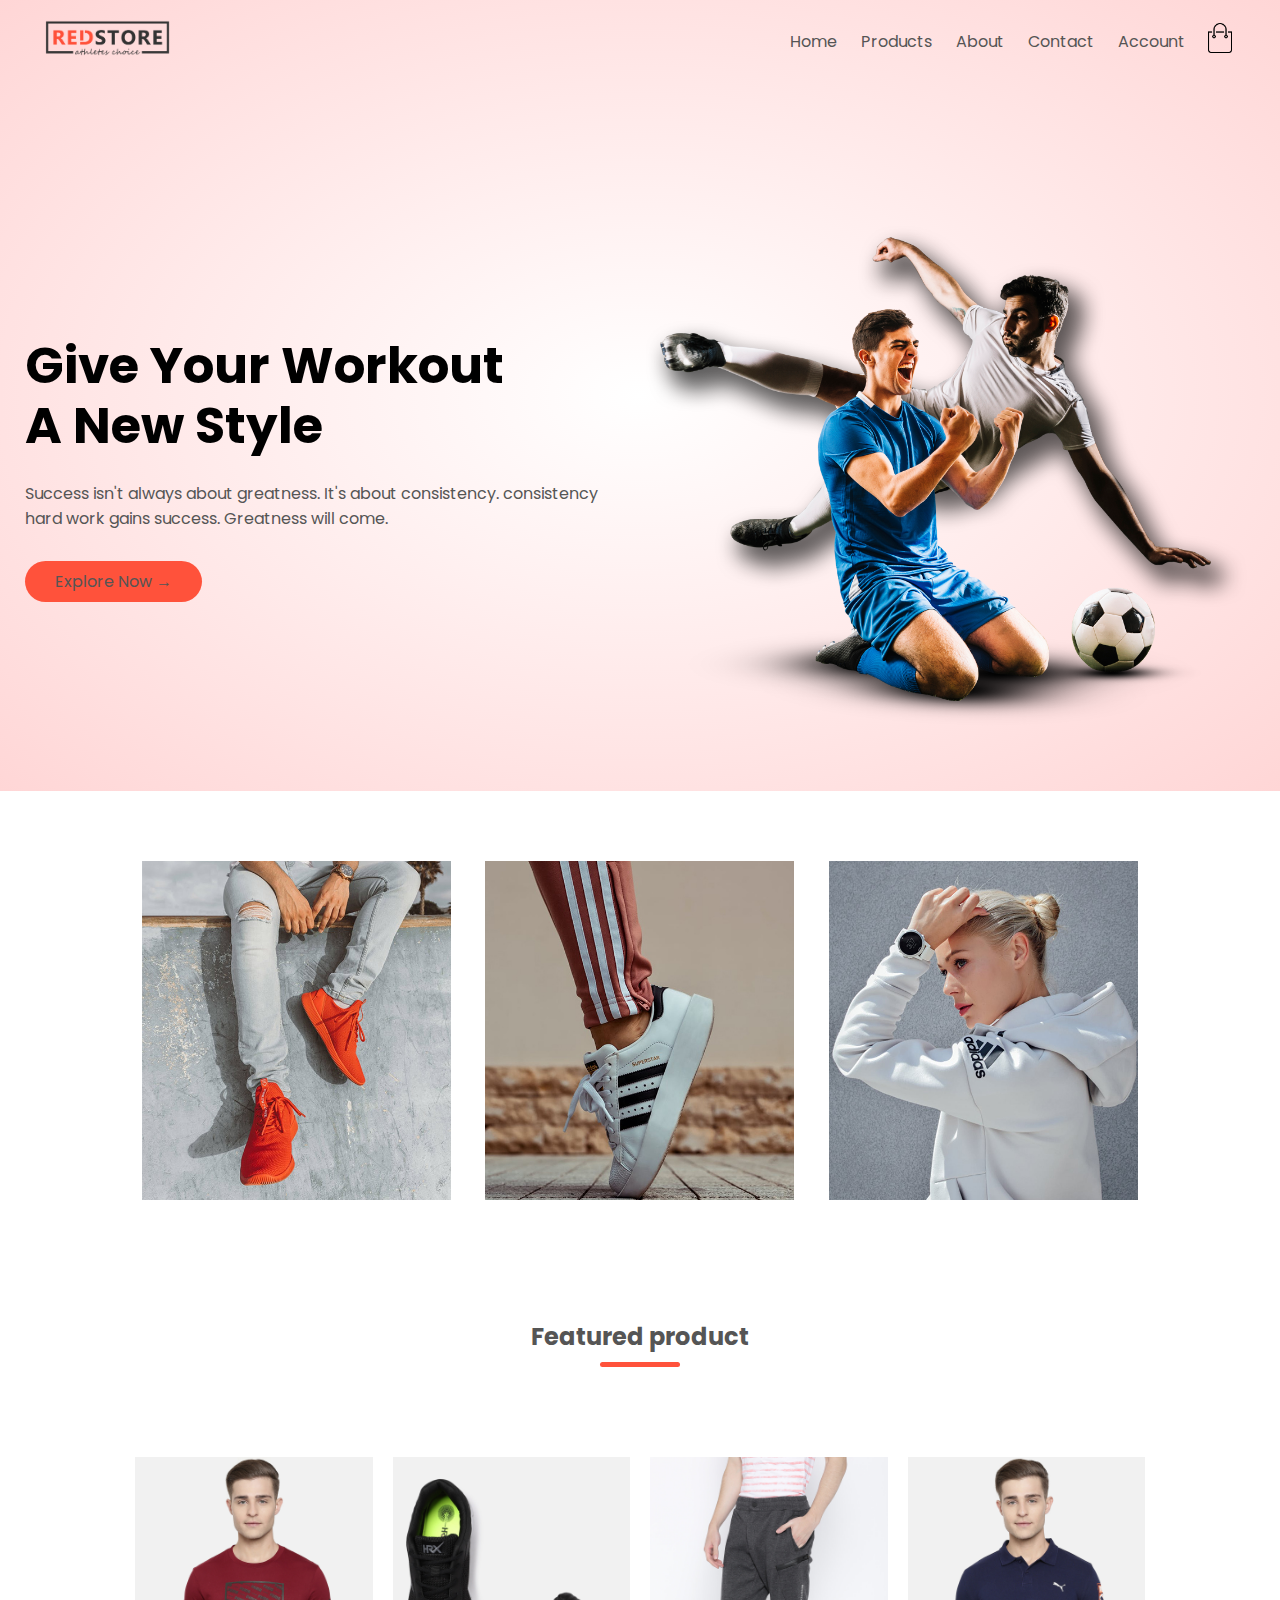
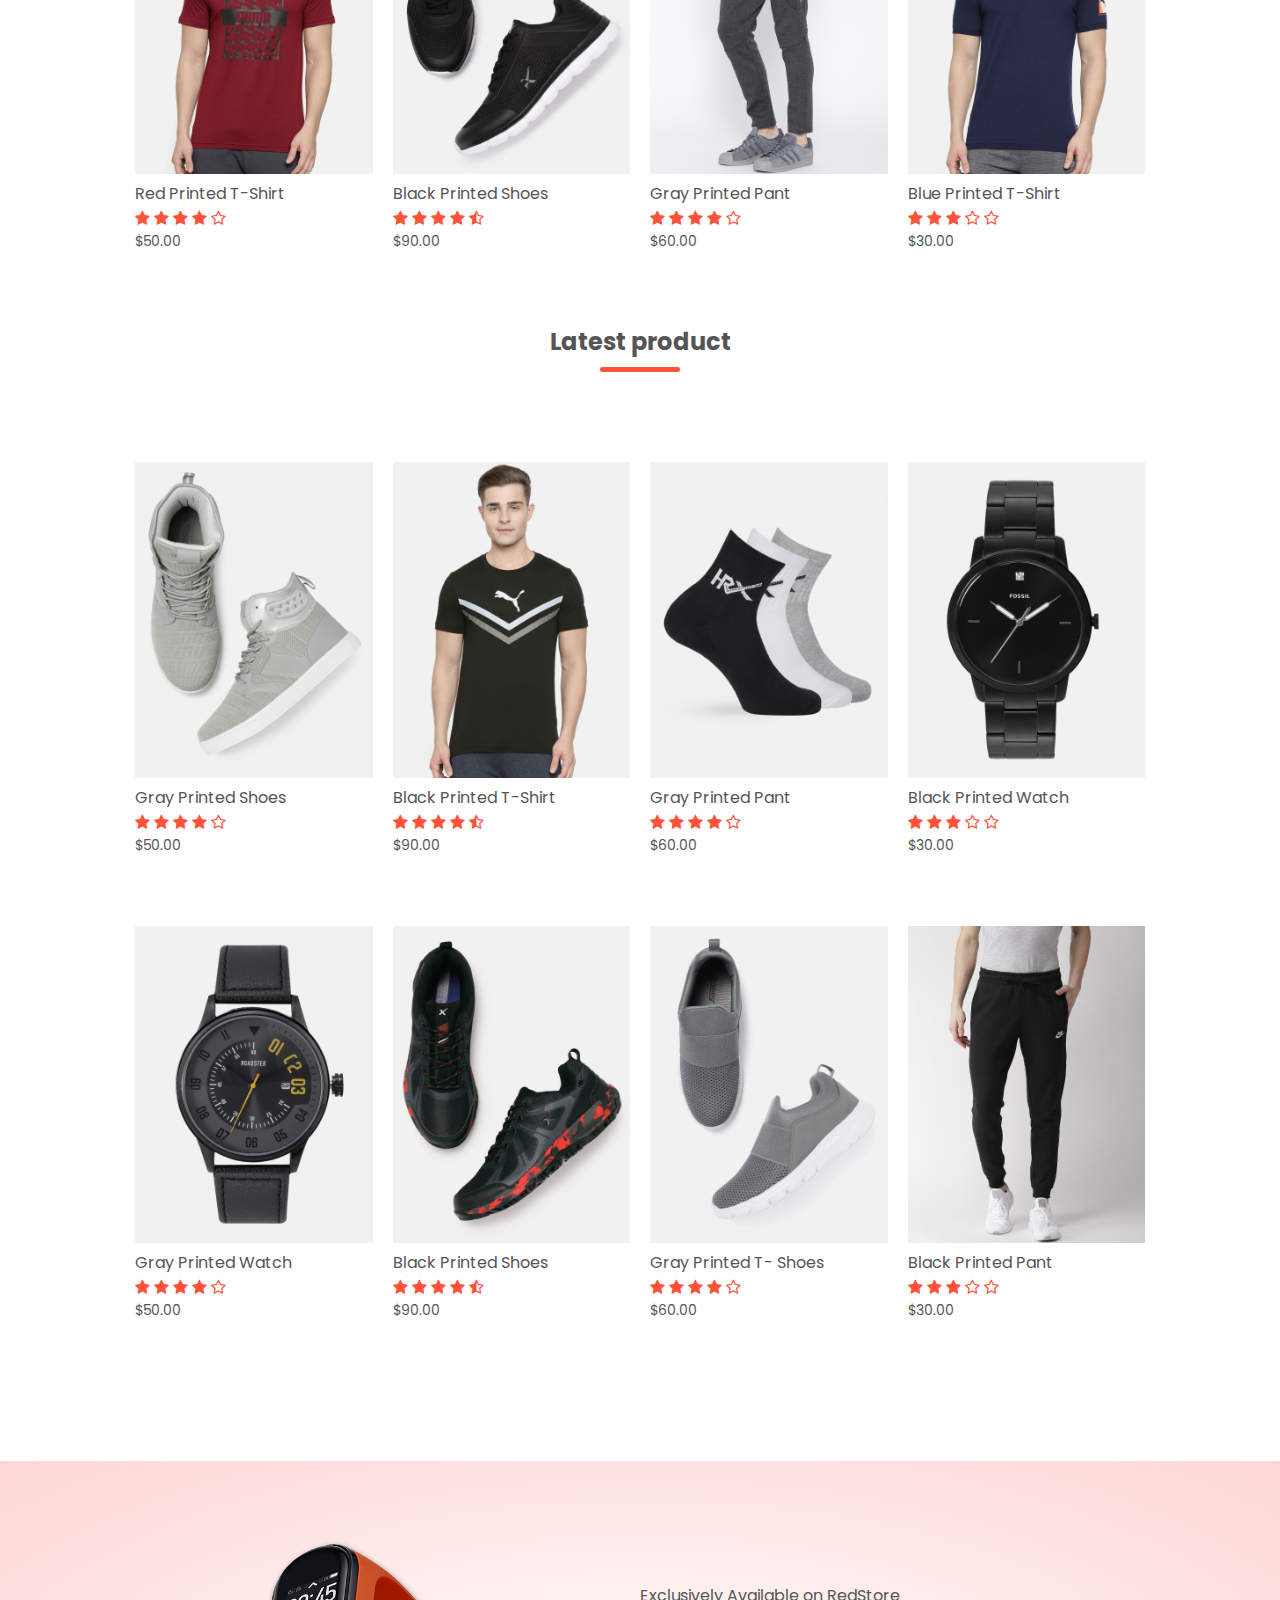
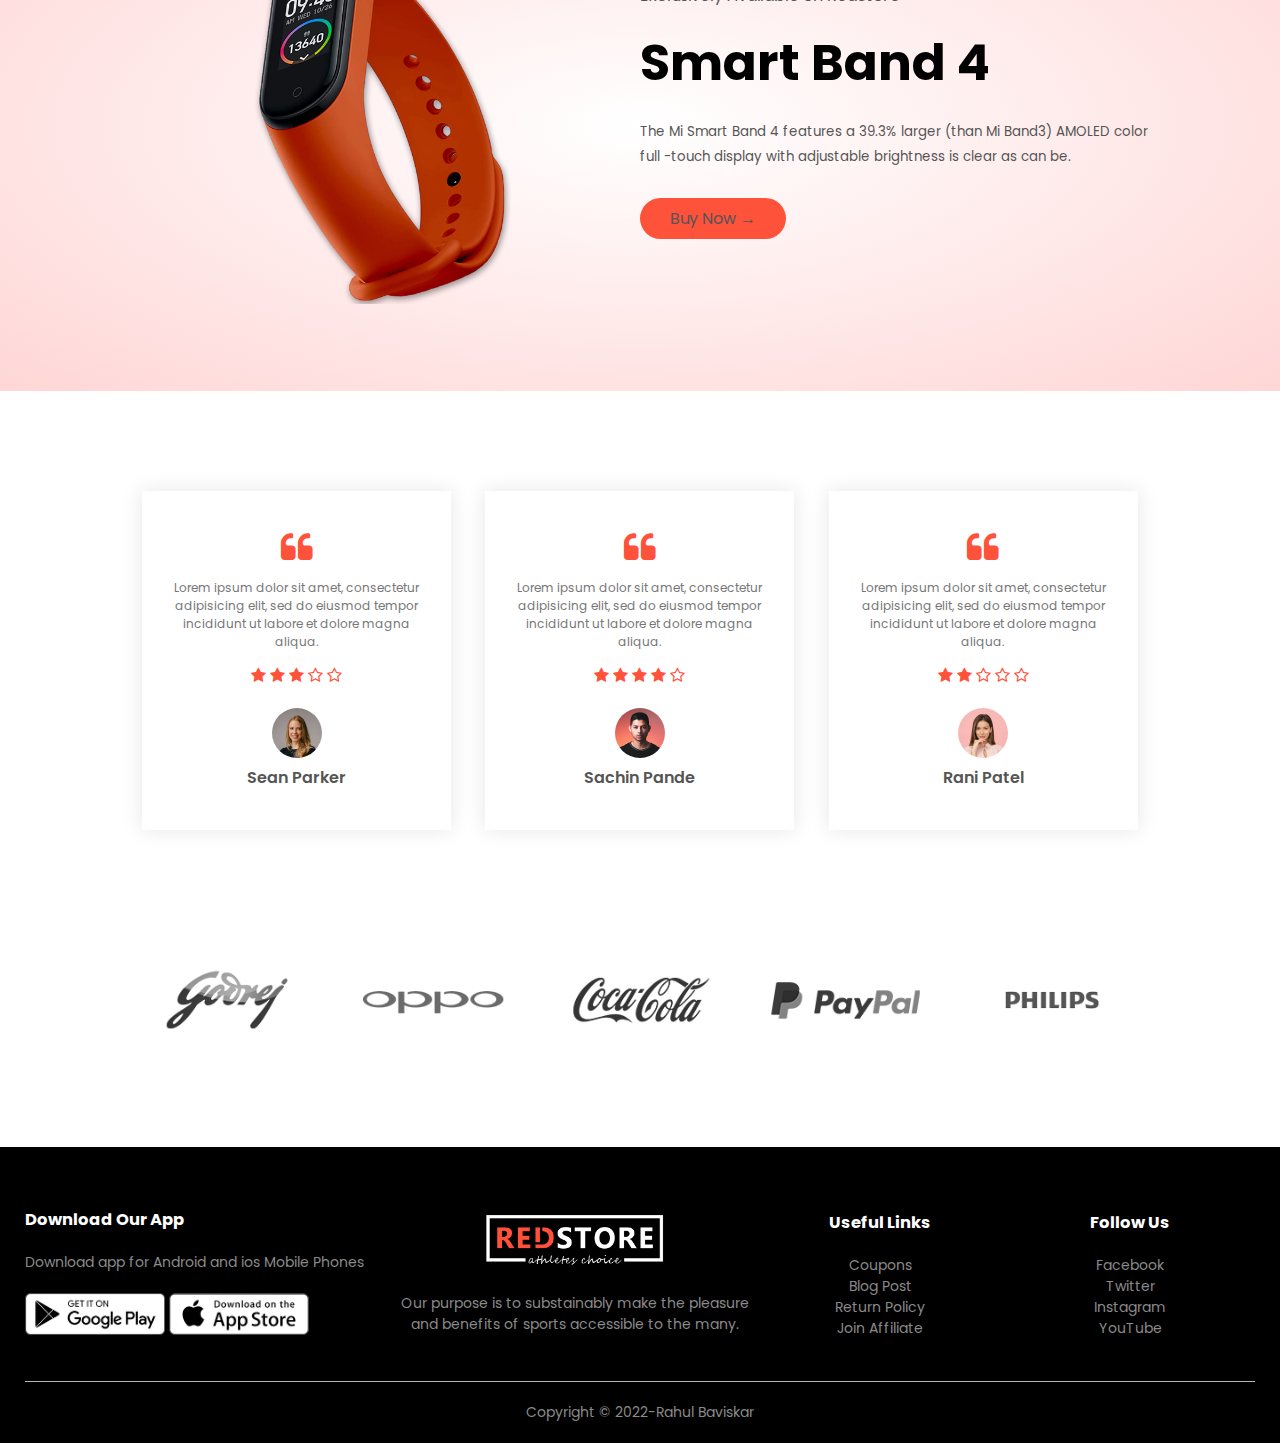
<file: index.html>
<!DOCTYPE html>
<html>
<head>
	<meta charset="utf-8">
	<meta name="viewport" content="width=device-width, initial-scale=1.0">
	<title>E-commerce Shop</title>
	<link rel="stylesheet" type="text/css" href="style.css">
	<link href="https://fonts.googleapis.com/css2?family=Poppins:ital,wght@0,300;0,400;0,500;0,600;1,700&display=swap" rel="stylesheet">
	<link rel="stylesheet" type="text/css" href="https://stackpath.bootstrapcdn.com/font-awesome/4.7.0/css/font-awesome.min.css">
</head>

<body>

<!-----------------------------Header--------------------------->

<div class="header">
	<div class="container">
	    <div class="navbar">
		    <div class="logo">
			   <a href="index.html"><img src="images/logo.png" width="125px"></a>
		    </div>
		  <nav>
			  <ul id="menuitems">
				<li><a href="index.html">Home</a></li>
				<li><a href="product.html">Products</a></li>
				<li><a href="">About</a></li>
				<li><a href="contact.html">Contact</a></li>
				<li><a href="account.html">Account</a></li>
			  </ul>
		  </nav>
		  <a href="cart.html"><img src="images/cart.png" width="30px" height="30px"></a>
		  <img src="images/menu.png" class="menu-icon" onclick="menutoggle()">
	   </div>
	   <div class="row">
	   	    <div class="col-2">
	   	    	<h1>Give Your Workout <br>A New Style</h1>
	   	    	<p> Success isn't always about greatness. It's about 
	   	    		consistency. consistency <br>hard work gains success. Greatness will come.
	   	    	</p>
	   	    	<a href="" class="btn">Explore Now &#8594;</a>
	       	</div>
	   	    <div class="col-2">
	   		<img src="images/image1.png">
	   	    </div>
	   </div>
   </div>
</div>

<!------------------------------featured categories------------------------------>

<div class="categories">
	<div class="small-container">
	     <div class="row">
		      <div class="col-3">
			      <img src="images/category-1.jpg">
		      </div>
		      <div class="col-3">
		          <img src="images/category-2.jpg">
	          </div>
		      <div class="col-3">
		          <img src="images/category-3.jpg">
	     </div>
	</div>
</div>
</div>

<!------------------------------featured Products----------------------------->
<div class="small-container">
   <h2 class="title">Featured product</h2>
       <div class="row">
       	<div class="col-4">
       		<a href="Product Details.html"><img src="images/product-1.jpg"></a>
       		<a href="Product Details.html"><h4>Red Printed T-Shirt</h4></a>
       		<div class="rating">
       		    <i class="fa fa-star"></i>
       		    <i class="fa fa-star"></i>
       		    <i class="fa fa-star"></i>
                <i class="fa fa-star"></i>
                <i class="fa fa-star-o"></i>
       	    </div>
       		<p>$50.00</p>
       	</div>
       	<div class="col-4">
       		<img src="images/product-2.jpg">
       		<h4>Black Printed Shoes</h4>
       		<div class="rating">
       		    <i class="fa fa-star"></i>
       		    <i class="fa fa-star"></i>
       		    <i class="fa fa-star"></i>
                <i class="fa fa-star"></i>
                <i class="fa fa-star-half-o"></i>
       	    </div>
       		<p>$90.00</p>
       	</div>
       	<div class="col-4">
       		<img src="images/product-3.jpg">
       		<h4>Gray Printed Pant</h4>
       		<div class="rating">
       		    <i class="fa fa-star"></i>
       		    <i class="fa fa-star"></i>
       		    <i class="fa fa-star"></i>
                <i class="fa fa-star"></i>
                <i class="fa fa-star-o"></i>
       	    </div>
       		<p>$60.00</p>
       	</div>
       	<div class="col-4">
       		<img src="images/product-4.jpg">
       		<h4>Blue Printed T-Shirt</h4>
       		<div class="rating">
       		    <i class="fa fa-star"></i>
       		    <i class="fa fa-star"></i>
       		    <i class="fa fa-star"></i>
                <i class="fa fa-star-o"></i>
                <i class="fa fa-star-o"></i>
       	    </div>
       		<p>$30.00</p>
       	</div>
       </div>

<!------------------Latest Products---------------------------------------->

       <h2 class="title"> Latest product</h2>
       <div class="row">
       	<div class="col-4">
       		<img src="images/product-5.jpg">
       		<h4>Gray Printed Shoes</h4>
       		<div class="rating">
       		    <i class="fa fa-star"></i>
       		    <i class="fa fa-star"></i>
       		    <i class="fa fa-star"></i>
                <i class="fa fa-star"></i>
                <i class="fa fa-star-o"></i>
       	    </div>
       		<p>$50.00</p>
       	</div>
       	<div class="col-4">
       		<img src="images/product-6.jpg">
       		<h4>Black Printed T-Shirt</h4>
       		<div class="rating">
       		    <i class="fa fa-star"></i>
       		    <i class="fa fa-star"></i>
       		    <i class="fa fa-star"></i>
                <i class="fa fa-star"></i>
                <i class="fa fa-star-half-o"></i>
       	    </div>
       		<p>$90.00</p>
       	</div>
       	<div class="col-4">
       		<img src="images/product-7.jpg">
       		<h4>Gray Printed Pant</h4>
       		<div class="rating">
       		    <i class="fa fa-star"></i>
       		    <i class="fa fa-star"></i>
       		    <i class="fa fa-star"></i>
                <i class="fa fa-star"></i>
                <i class="fa fa-star-o"></i>
       	    </div>
       		<p>$60.00</p>
       	</div>
       	<div class="col-4">
       		<img src="images/product-8.jpg">
       		<h4>Black Printed Watch</h4>
       		<div class="rating">
       		    <i class="fa fa-star"></i>
       		    <i class="fa fa-star"></i>
       		    <i class="fa fa-star"></i>
                <i class="fa fa-star-o"></i>
                <i class="fa fa-star-o"></i>
       	    </div>
       		<p>$30.00</p>
       	</div>
       </div>
       <div class="row">
       	<div class="col-4">
       		<img src="images/product-9.jpg">
       		<h4>Gray Printed Watch</h4>
       		<div class="rating">
       		    <i class="fa fa-star"></i>
       		    <i class="fa fa-star"></i>
       		    <i class="fa fa-star"></i>
                <i class="fa fa-star"></i>
                <i class="fa fa-star-o"></i>
       	    </div>
       		<p>$50.00</p>
       	</div>
       	<div class="col-4">
       		<img src="images/product-10.jpg">
       		<h4>Black Printed Shoes</h4>
       		<div class="rating">
       		    <i class="fa fa-star"></i>
       		    <i class="fa fa-star"></i>
       		    <i class="fa fa-star"></i>
                <i class="fa fa-star"></i>
                <i class="fa fa-star-half-o"></i>
       	    </div>
       		<p>$90.00</p>
       	</div>
       	<div class="col-4">
       		<img src="images/product-11.jpg">
       		<h4>Gray Printed T- Shoes</h4>
       		<div class="rating">
       		    <i class="fa fa-star"></i>
       		    <i class="fa fa-star"></i>
       		    <i class="fa fa-star"></i>
                <i class="fa fa-star"></i>
                <i class="fa fa-star-o"></i>
       	    </div>
       		<p>$60.00</p>
       	</div>
       	<div class="col-4">
       		<img src="images/product-12.jpg">
       		<h4>Black Printed Pant</h4>
       		<div class="rating">
       		    <i class="fa fa-star"></i>
       		    <i class="fa fa-star"></i>
       		    <i class="fa fa-star"></i>
                <i class="fa fa-star-o"></i>
                <i class="fa fa-star-o"></i>
       	    </div>
       		<p>$30.00</p>
       	</div>
       </div>
</div>

<!------------------------------offer----------------------------------->
<div class="offer">
       <div class="small-container">
         	<div class="row">
         		<div class="col-2">
         			<img src="images/exclusive.png" class="offer-img">
         		</div>
         		<div class="col-2">
         			<p>Exclusively Available on RedStore</p>
         			<h1>Smart Band 4</h1>
         			<small>The Mi Smart Band 4 features a 39.3% larger (than Mi Band3) AMOLED color full -touch display with adjustable brightness is clear as can be.</small>
         			<a href="" class="btn">Buy Now &#8594;</a>
         		</div>
         	</div>      
       </div>
</div>

<!---------------------------testimonial----------------------------------->

<div class="testimonial">
       <div class="small-container">
       	     <div class="row">
       	     	<div class="col-3">
       	     		<i class="fa fa-quote-left"></i>
       	     		<p>Lorem ipsum dolor sit amet, consectetur adipisicing elit, sed do eiusmod
       	     		tempor incididunt ut labore et dolore magna aliqua. </p>
       	     		<div class="rating">
       		           <i class="fa fa-star"></i>
       		           <i class="fa fa-star"></i>
       		           <i class="fa fa-star"></i>
                       <i class="fa fa-star-o"></i>
                       <i class="fa fa-star-o"></i>
       	           </div>
       	           <img src="images/user-1.png">
       	           <h3>Sean Parker</h3>
       	     	</div>
       	     	<div class="col-3">
       	     		<i class="fa fa-quote-left"></i>
       	     		<p>Lorem ipsum dolor sit amet, consectetur adipisicing elit, sed do eiusmod
       	     		tempor incididunt ut labore et dolore magna aliqua. </p>
       	     		<div class="rating">
       		           <i class="fa fa-star"></i>
       		           <i class="fa fa-star"></i>
       		           <i class="fa fa-star"></i>
                       <i class="fa fa-star"></i>
                       <i class="fa fa-star-o"></i>
       	           </div>
       	           <img src="images/user-2.png">
       	           <h3>Sachin Pande</h3>
       	     	</div>
       	     	<div class="col-3">
       	     		<i class="fa fa-quote-left"></i>
       	     		<p>Lorem ipsum dolor sit amet, consectetur adipisicing elit, sed do eiusmod
       	     		tempor incididunt ut labore et dolore magna aliqua. </p>
       	     		<div class="rating">
       		           <i class="fa fa-star"></i>
       		           <i class="fa fa-star"></i>
       		           <i class="fa fa-star-o"></i>
                       <i class="fa fa-star-o"></i>
                       <i class="fa fa-star-o"></i>
       	           </div>
       	           <img src="images/user-3.png">
       	           <h3>Rani Patel</h3>
       	     	</div>
       	     </div>

       </div>
</div>

<!------------------------------brands-------------------------->

<div class="brands">
        <div class="small-container">
        	<div class="row">
        		<div class="col-5">
        			<img src="images/logo-godrej.png">
        		</div>
        		<div class="col-5">
        			<img src="images/logo-oppo.png">
        		</div>
        		<div class="col-5">
        			<img src="images/logo-coca-cola.png">
        		</div>
        		<div class="col-5">
        			<img src="images/logo-paypal.png">
        		</div>
        		<div class="col-5">
        			<img src="images/logo-philips.png">
        		</div>
        	</div>
        </div>
</div>

<!-----------------------------footer------------------------------->

<div class="footer">
	<div class="container">
		<div class="row">
			<div class="footer-col-1">
				<h3>Download Our App</h3>
				<p>Download app for Android and ios Mobile Phones</p>
				    <div class="app-logo">
				    	<img src="images/play-store.png">
				    	<img src="images/app-store.png">
				    </div>
			</div>
			<div class="footer-col-2">
				<img src="images/logo-white.png">
				<p>Our purpose is to substainably make the pleasure and benefits of sports accessible to the many.</p>
			</div>
			<div class="footer-col-3">
				<h3>Useful Links</h3>
				<ul>
					<li>Coupons</li>
					<li>Blog Post</li>
					<li>Return Policy</li>
					<li>Join Affiliate</li>
				</ul>
			</div>
			<div class="footer-col-4">
				<h3>Follow Us</h3>
				<ul>
					<li>Facebook</li>
					<li>Twitter</li>
					<li>Instagram</li>
					<li>YouTube</li>
				</ul>
			</div>
		</div>
		<hr>
			<p class="copyright">Copyright &copy; 2022-Rahul Baviskar</p>

	</div>
</div>

<!----------------------js for toggle menu-------------------------------------------------------->
<script >
var menuitems = document.getElementById('menuitems');
menuitems.style.maxHeight = "0px";
function menutoggle() {
   if (menuitems.style.maxHeight == "0px") {
        menuitems.style.maxHeight = "200px"
     }
 else{
        menuitems.style.maxHeight = "0px"
     }
}
</script>
</body>
</html>
</file>
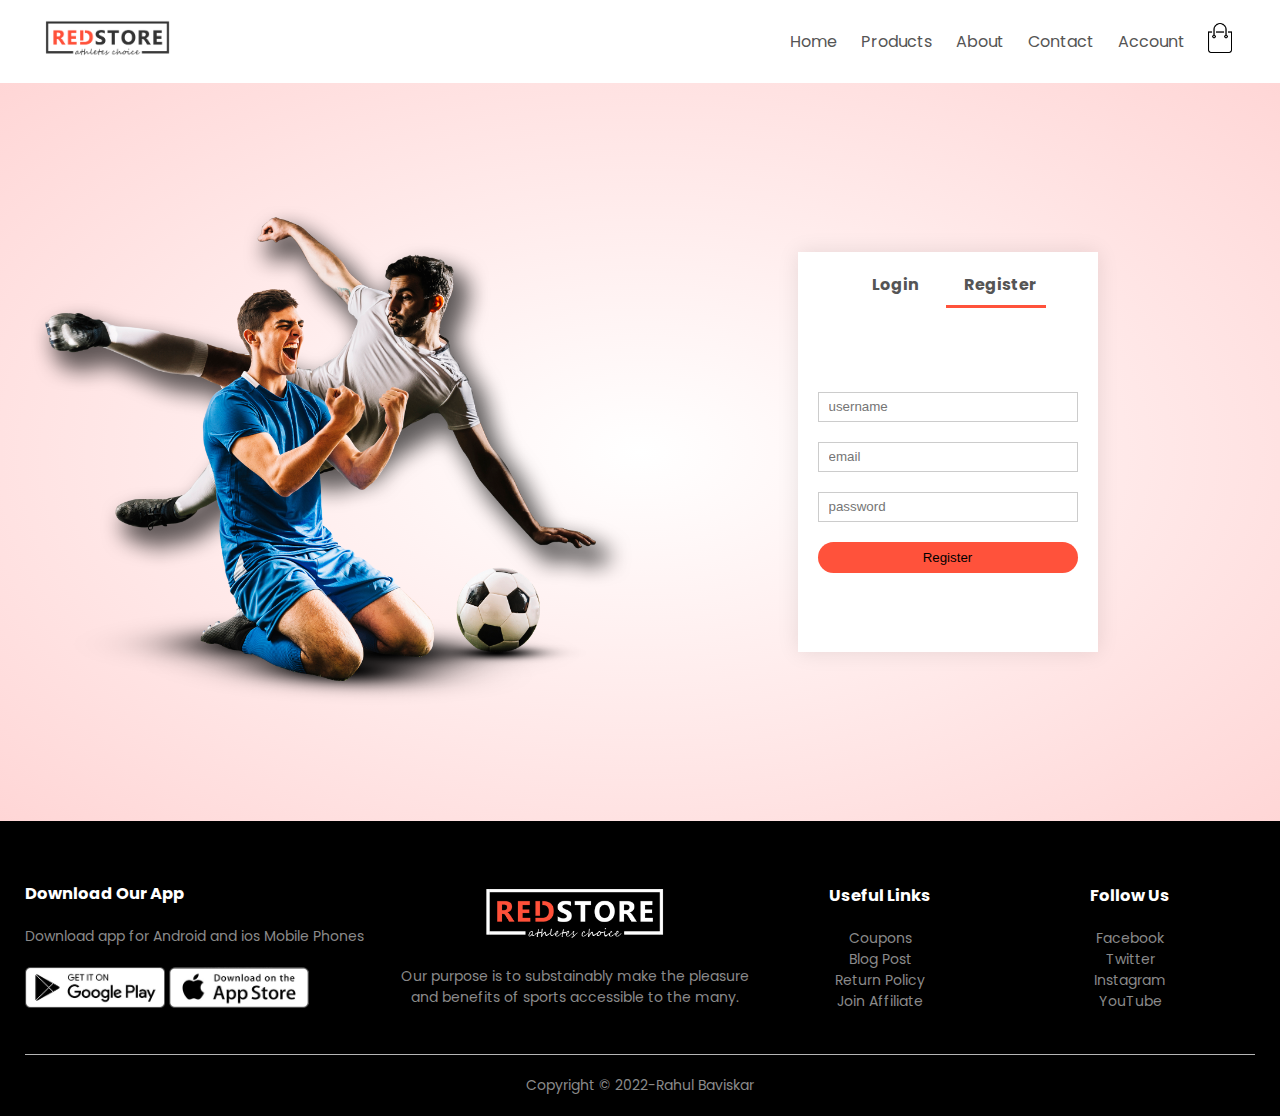
<file: account.html>
<!DOCTYPE html>
<html>
<head>
	<meta charset="utf-8">
	<meta name="viewport" content="width=device-width, initial-scale=1.0">
	<title>Cart items- Redstore </title>
	<link rel="stylesheet" type="text/css" href="style.css">
	<link href="https://fonts.googleapis.com/css2?family=Poppins:ital,wght@0,300;0,400;0,500;0,600;1,700&display=swap" rel="stylesheet">
	<link rel="stylesheet" type="text/css" href="https://stackpath.bootstrapcdn.com/font-awesome/4.7.0/css/font-awesome.min.css">
</head>

<body>

<!-----------------------------Header--------------------------->
<div class="container">
	    <div class="navbar">
		    <div class="logo">
			   <a href="index.html"><img src="images/logo.png" width="125px"></a>
		    </div>
		  <nav>
			  <ul id="menuitems">
				<li><a href="index.html">Home</a></li>
				<li><a href="product.html">Products</a></li>
				<li><a href="">About</a></li>
				<li><a href="contact.html">Contact</a></li>
				<li><a href="account.html">Account</a></li>
			  </ul>
		  </nav>
		  <a href="cart.html"><img src="images/cart.png" width="30px" height="30px"></a>
		  <img src="images/menu.png" class="menu-icon" onclick="menutoggle()">
	   </div>
	   
</div>

<!-----------------------------Account -page----------------------------->

<div class="account-page">
	<div class="container">
		<div class="row">
			<div class="col-2">
				<img src="images/image1.png" width="100%">
			</div>

            <div class="col-2">
				<div class="form-container">
					<div class="form-btn">
						<span onclick="login()">Login</span>
						<span onclick="register()">Register</span>
						<hr id="Indicator">
					</div>

                    <form id="LoginForm">
                    	<input type="text" placeholder="username ">
                    	<input type="password" placeholder="password">
                    	<button type="submit" class="btn">Login</button>
                    	<a href="">Forgot Password</a>
                    </form>

                    <form id="RegForm">
                    	<input type="text" placeholder="username ">
                    	<input type="email" placeholder="email">
                    	<input type="password" placeholder="password">
                    	<button type="submit" class="btn">Register</button>
                    </form>
				</div>
			</div>

		</div>
	</div>

     
</div>



<!-----------------------------footer------------------------------->

<div class="footer">
	<div class="container">
		<div class="row">
			<div class="footer-col-1">
				<h3>Download Our App</h3>
				<p>Download app for Android and ios Mobile Phones</p>
				    <div class="app-logo">
				    	<img src="images/play-store.png">
				    	<img src="images/app-store.png">
				    </div>
			</div>
			<div class="footer-col-2">
				<img src="images/logo-white.png">
				<p>Our purpose is to substainably make the pleasure and benefits of sports accessible to the many.</p>
			</div>
			<div class="footer-col-3">
				<h3>Useful Links</h3>
				<ul>
					<li>Coupons</li>
					<li>Blog Post</li>
					<li>Return Policy</li>
					<li>Join Affiliate</li>
				</ul>
			</div>
			<div class="footer-col-4">
				<h3>Follow Us</h3>
				<ul>
					<li>Facebook</li>
					<li>Twitter</li>
					<li>Instagram</li>
					<li>YouTube</li>
				</ul>
			</div>
		</div>
		<hr>
			<p class="copyright">Copyright &copy; 2022-Rahul Baviskar</p>

	</div>
</div>

<!----------------------js for toggle menu-------------------------------------------------------->
<script >
var menuitems = document.getElementById('menuitems');
menuitems.style.maxHeight = "0px";
function menutoggle() {
   if (menuitems.style.maxHeight == "0px") {
        menuitems.style.maxHeight = "200px"
     }
 else{
        menuitems.style.maxHeight = "0px"
     }
}
</script>

<!------------------js for toggle form--------------------------------------------------------------------->
<script>
var LoginForm = document.getElementById("LoginForm");
var RegForm = document.getElementById("RegForm");
var Indicator =document.getElementById("Indicator");

function register(){
RegForm.style.transform = "translateX(0px)";
LoginForm.style.transform = "translateX(0px)";
Indicator.style.transform = "translateX(100px)";
}

function login(){
RegForm.style.transform = "translateX(300px)";
LoginForm.style.transform = "translateX(300px)";
Indicator.style.transform = "translateX(0px)";
}
</script>
</body>
</html>
</file>
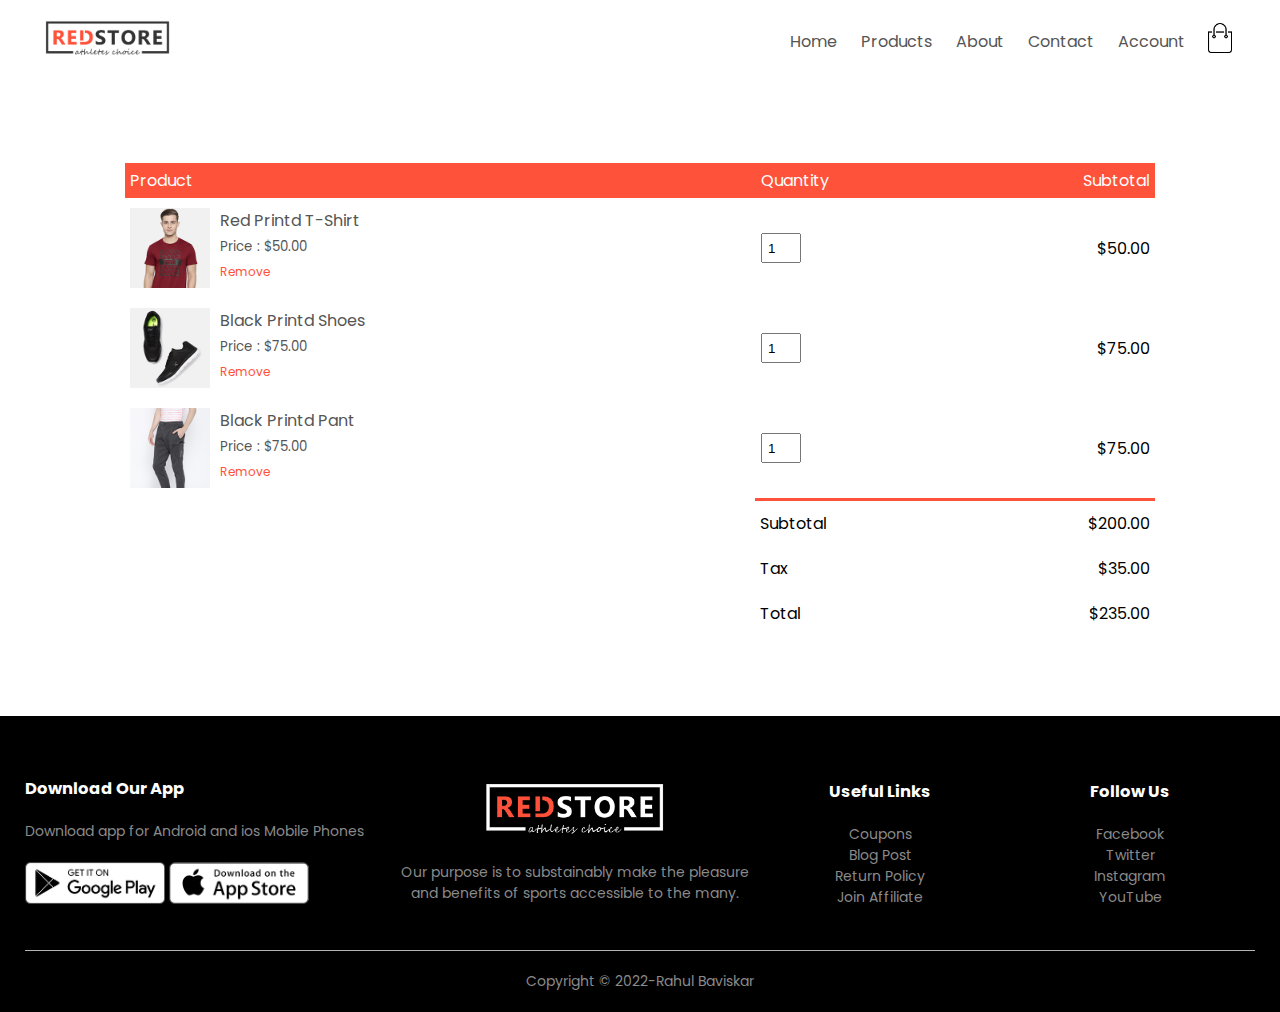
<file: cart.html>
<!DOCTYPE html>
<html>
<head>
	<meta charset="utf-8">
	<meta name="viewport" content="width=device-width, initial-scale=1.0">
	<title>Cart items- Redstore </title>
	<link rel="stylesheet" type="text/css" href="style.css">
	<link href="https://fonts.googleapis.com/css2?family=Poppins:ital,wght@0,300;0,400;0,500;0,600;1,700&display=swap" rel="stylesheet">
	<link rel="stylesheet" type="text/css" href="https://stackpath.bootstrapcdn.com/font-awesome/4.7.0/css/font-awesome.min.css">
</head>

<body>

<!-----------------------------Header--------------------------->
<div class="container">
	    <div class="navbar">
		    <div class="logo">
			   <a href="index.html"><img src="images/logo.png" width="125px"></a>
		    </div>
		  <nav>
			  <ul id="menuitems">
				<li><a href="index.html">Home</a></li>
				<li><a href="product.html">Products</a></li>
				<li><a href="">About</a></li>
				<li><a href="contact.html">Contact</a></li>
				<li><a href="account.html">Account</a></li>
			  </ul>
		  </nav>
		  <a href="cart.html"><img src="images/cart.png" width="30px" height="30px"></a>
		  <img src="images/menu.png" class="menu-icon" onclick="menutoggle()">
	   </div>
	   
</div>

<!------------------------------Cart Page----------------------------->

<div class="small-container cart-page">
     <table>
            <tr>
            	<th>Product</th>
            	<th>Quantity</th>
            	<th>Subtotal</th>
            </tr>
            <tr>
            	<td>
            		<div class="cart-info">
            			<img src="images/buy-1.jpg">
            			<div>
            				<p>Red Printd T-Shirt</p>
            				<small>Price : $50.00</small>
            				<br>
            				<a href="">Remove</a>
            			</div>
            		</div>
            	</td>
            	<td><input type="number" value="1"></td>
            	<td>$50.00</td>
            </tr>
            <tr>
            	<td>
            		<div class="cart-info">
            			<img src="images/buy-2.jpg">
            			<div>
            				<p>Black Printd Shoes</p>
            				<small>Price : $75.00</small>
            				<br>
            				<a href="">Remove</a>
            			</div>
            		</div>
            	</td>
            	<td><input type="number" value="1"></td>
            	<td>$75.00</td>
            </tr><tr>
            	<td>
            		<div class="cart-info">
            			<img src="images/buy-3.jpg">
            			<div>
            				<p>Black Printd Pant</p>
            				<small>Price : $75.00</small>
            				<br>
            				<a href="">Remove</a>
            			</div>
            		</div>
            	</td>
            	<td><input type="number" value="1"></td>
            	<td>$75.00</td>
            </tr>
     </table>
     <div class="total-price">
     	<table>
     		<tr>
     			<td>Subtotal</td>
     			<td>$200.00</td>
     		</tr>
     		<tr>
     			<td>Tax</td>
     			<td>$35.00</td>
     		</tr>
     		<tr>
     			<td>Total</td>
     			<td>$235.00</td>
     		</tr>
     	</table>
     </div>
</div>



<!-----------------------------footer------------------------------->

<div class="footer">
	<div class="container">
		<div class="row">
			<div class="footer-col-1">
				<h3>Download Our App</h3>
				<p>Download app for Android and ios Mobile Phones</p>
				    <div class="app-logo">
				    	<img src="images/play-store.png">
				    	<img src="images/app-store.png">
				    </div>
			</div>
			<div class="footer-col-2">
				<img src="images/logo-white.png">
				<p>Our purpose is to substainably make the pleasure and benefits of sports accessible to the many.</p>
			</div>
			<div class="footer-col-3">
				<h3>Useful Links</h3>
				<ul>
					<li>Coupons</li>
					<li>Blog Post</li>
					<li>Return Policy</li>
					<li>Join Affiliate</li>
				</ul>
			</div>
			<div class="footer-col-4">
				<h3>Follow Us</h3>
				<ul>
					<li>Facebook</li>
					<li>Twitter</li>
					<li>Instagram</li>
					<li>YouTube</li>
				</ul>
			</div>
		</div>
		<hr>
			<p class="copyright">Copyright &copy; 2022-Rahul Baviskar</p>

	</div>
</div>

<!----------------------js for toggle menu-------------------------------------------------------->
<script >
var menuitems = document.getElementById('menuitems');
menuitems.style.maxHeight = "0px";
function menutoggle() {
   if (menuitems.style.maxHeight == "0px") {
        menuitems.style.maxHeight = "200px"
     }
 else{
        menuitems.style.maxHeight = "0px"
     }
}
</script>
</body>
</html>
</file>
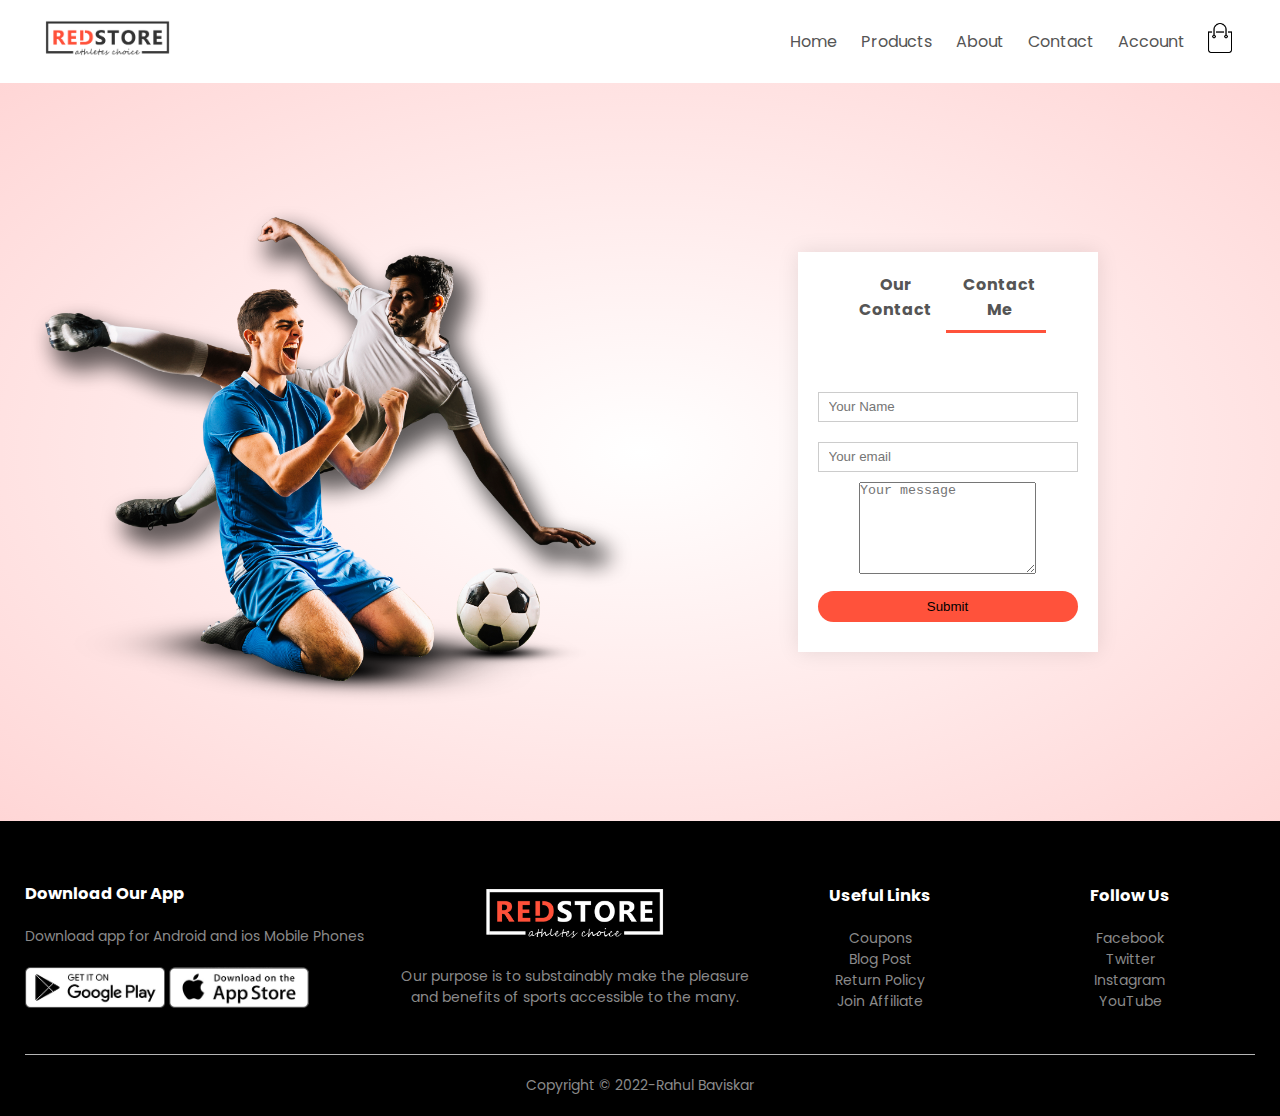
<file: contact.html>
<!DOCTYPE html>
<html>
<head>
	<meta charset="utf-8">
	<meta name="viewport" content="width=device-width, initial-scale=1.0">
	<title>Cart items- Redstore </title>
	<link rel="stylesheet" type="text/css" href="style.css">
	<link href="https://fonts.googleapis.com/css2?family=Poppins:ital,wght@0,300;0,400;0,500;0,600;1,700&display=swap" rel="stylesheet">
	<link rel="stylesheet" type="text/css" href="https://stackpath.bootstrapcdn.com/font-awesome/4.7.0/css/font-awesome.min.css">
</head>

<body>

<!-----------------------------Header--------------------------->
<div class="container">
	    <div class="navbar">
		    <div class="logo">
			   <a href="index.html"><img src="images/logo.png" width="125px"></a>
		    </div>
		  <nav>
			  <ul id="menuitems">
				<li><a href="index.html">Home</a></li>
				<li><a href="product.html">Products</a></li>
				<li><a href="">About</a></li>
				<li><a href="contact.html">Contact</a></li>
				<li><a href="account.html">Account</a></li>
			  </ul>
		  </nav>
		  <a href="cart.html"><img src="images/cart.png" width="30px" height="30px"></a>
		  <img src="images/menu.png" class="menu-icon" onclick="menutoggle()">
	   </div>
	   
</div>



<!---------------------------------------contact----------------------------------------------->

<div class="account-page">
	<div class="container">
		<div class="row">
			<div class="col-2">
				<img src="images/image1.png" width="100%">
			</div>

            <div class="col-2">
				<div class="form-container">
					<div class="form-btn">
						<span onclick="login()">Our Contact</span>
						<span onclick="register()">Contact Me</span>
						<hr id="Indicator">
					</div>

                    <form id="LoginForm">
                    	<p><i class="fa fa-phone-square" aria-hidden="true"></i> +917057070196</p>
                	<p><i class="fa fa-envelope" aria-hidden="true"></i> baviskarahul143@gmail.com</p>
                	   <div class="social-icons">
                		<a href=""><i class="fa fa-linkedin-square" aria-hidden="true"></i></a>
                		<a href=""><i class="fa fa-instagram" aria-hidden="true"></i></a>
                		<a href=""><i class="fa fa-facebook-official" aria-hidden="true"></i></a>
                		<a href=""><i class="fa fa-whatsapp" aria-hidden="true"></i></a>
                	   </div>
                    </form>

                    <form id="RegForm"name="submit-to-google-sheet">
                    	<input type="text" name="Name" placeholder="Your Name" required>
                		<input type="email" name="Email" placeholder="Your email" required>
                		<textarea name="Message" rows="6" placeholder="Your message"></textarea>
                    	<button type="submit" class="btn">Submit</button>
                    </form>
                    <span id="msg"></span>
				</div>
			</div>

		</div>
	</div>

     
</div>




<!-----------------------------footer------------------------------->

<div class="footer">
	<div class="container">
		<div class="row">
			<div class="footer-col-1">
				<h3>Download Our App</h3>
				<p>Download app for Android and ios Mobile Phones</p>
				    <div class="app-logo">
				    	<img src="images/play-store.png">
				    	<img src="images/app-store.png">
				    </div>
			</div>
			<div class="footer-col-2">
				<img src="images/logo-white.png">
				<p>Our purpose is to substainably make the pleasure and benefits of sports accessible to the many.</p>
			</div>
			<div class="footer-col-3">
				<h3>Useful Links</h3>
				<ul>
					<li>Coupons</li>
					<li>Blog Post</li>
					<li>Return Policy</li>
					<li>Join Affiliate</li>
				</ul>
			</div>
			<div class="footer-col-4">
				<h3>Follow Us</h3>
				<ul>
					<li>Facebook</li>
					<li>Twitter</li>
					<li>Instagram</li>
					<li>YouTube</li>
				</ul>
			</div>
		</div>
		<hr>
			<p class="copyright">Copyright &copy; 2022-Rahul Baviskar</p>

	</div>
</div>

<!----------------------js for toggle menu-------------------------------------------------------->
<script >
var menuitems = document.getElementById('menuitems');
menuitems.style.maxHeight = "0px";
function menutoggle() {
   if (menuitems.style.maxHeight == "0px") {
        menuitems.style.maxHeight = "200px"
     }
 else{
        menuitems.style.maxHeight = "0px"
     }
}
</script>

<!-------------------------------------------------------------------------------------------------------------->
<!------------------js for toggle contact--------------------------------------------------------------------->
<script>
var LoginForm = document.getElementById("LoginForm");
var RegForm = document.getElementById("RegForm");
var Indicator =document.getElementById("Indicator");

function register(){
RegForm.style.transform = "translateX(0px)";
LoginForm.style.transform = "translateX(0px)";
Indicator.style.transform = "translateX(100px)";
}

function login(){
RegForm.style.transform = "translateX(300px)";
LoginForm.style.transform = "translateX(300px)";
Indicator.style.transform = "translateX(0px)";
}
</script>
<script>
  const scriptURL = 'https://script.google.com/macros/s/AKfycbzzweR7GzBBzrZ2LUJryOkHYayLpGEWkVQdMAgkhQ5KtNdUO0XKSQHiHAZb1oXZrQw3Mg/exec'
  const form = document.forms['submit-to-google-sheet']
  const msg = document.getElementById("msg")

  form.addEventListener('submit', e => {
    e.preventDefault()
    fetch(scriptURL, { method: 'POST', body: new FormData(form)})
      .then(response => {
      	msg.innerHTML = "Sent successfully"
      	setTimeout( function()
      	{
      		msg.innerHTML =""
      	},5000)
      	form.reset()
      })
      .catch(error => console.error('Error!', error.message))
  })
</script>
</body>
</html>
</file>
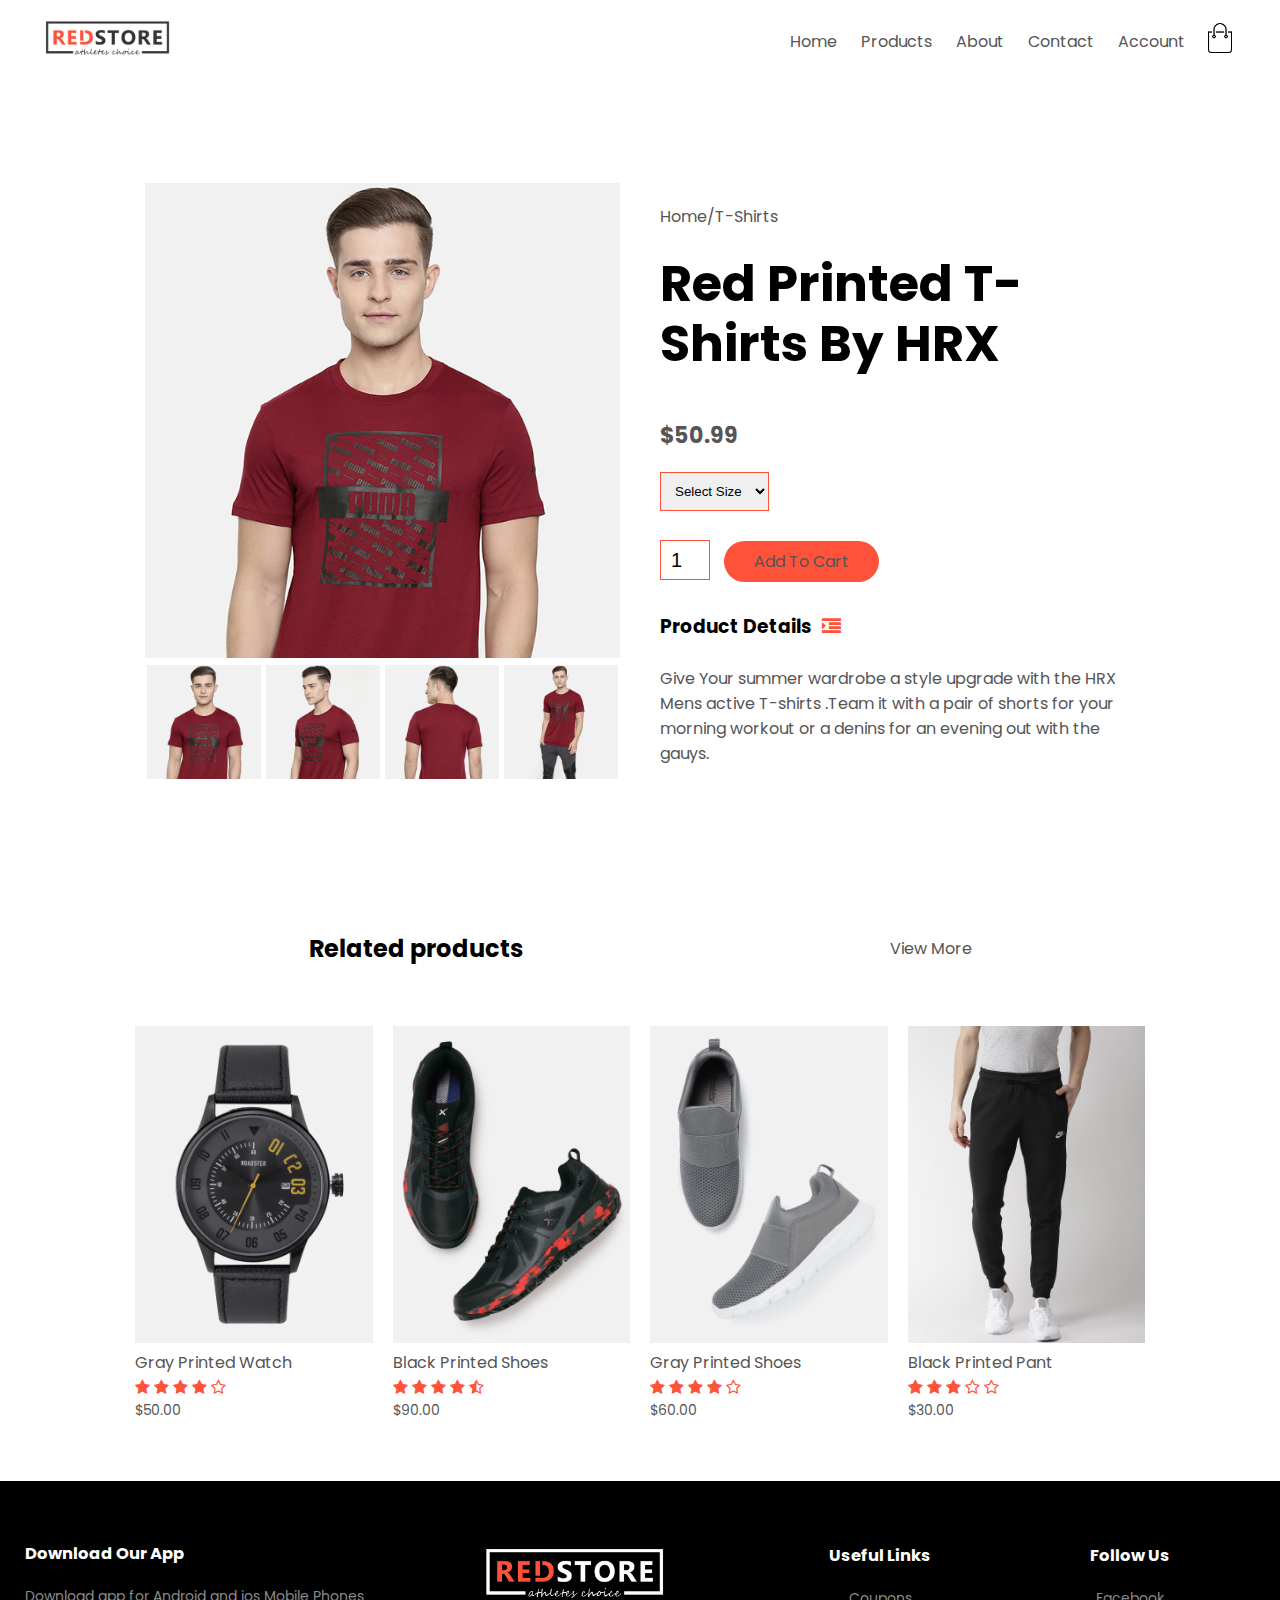
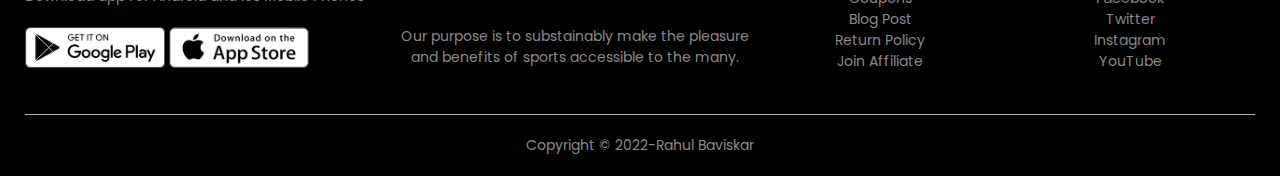
<file: Product Details.html>
<!DOCTYPE html>
<html>
<head>
	<meta charset="utf-8">
	<meta name="viewport" content="width=device-width, initial-scale=1.0">
	<title>Product Details - Redstore </title>
	<link rel="stylesheet" type="text/css" href="style.css">
	<link href="https://fonts.googleapis.com/css2?family=Poppins:ital,wght@0,300;0,400;0,500;0,600;1,700&display=swap" rel="stylesheet">
	<link rel="stylesheet" type="text/css" href="https://stackpath.bootstrapcdn.com/font-awesome/4.7.0/css/font-awesome.min.css">
</head>

<body>

<!-----------------------------Header--------------------------->
<div class="container">
	    <div class="navbar">
		    <div class="logo">
			   <a href="index.html"><img src="images/logo.png" width="125px"></a>
		    </div>
		  <nav>
			  <ul id="menuitems">
				<li><a href="index.html">Home</a></li>
				<li><a href="product.html">Products</a></li>
				<li><a href="">About</a></li>
				<li><a href="contact.html">Contact</a></li>
				<li><a href="account.html">Account</a></li>
			  </ul>
		  </nav>
		  <a href="cart.html"><img src="images/cart.png" width="30px" height="30px"></a>
		  <img src="images/menu.png" class="menu-icon" onclick="menutoggle()">
	   </div>
	   
</div>

<!------------------------------Singal Product Details----------------------------->

<div class="small-container single-product">
      <div class="row">
      	<div class="col-2">
      		<img src="images/gallery-1.jpg" width="100%" id="product-img">
      		<div class="small-img-row">
      			<div class="small-img-col">
      				<img src="images/gallery-1.jpg" class="small-img">
      			</div>
      			<div class="small-img-col">
      				<img src="images/gallery-2.jpg"class="small-img">
      			</div>
      			<div class="small-img-col">
      				<img src="images/gallery-3.jpg"class="small-img">
      			</div>
      			<div class="small-img-col">
      				<img src="images/gallery-4.jpg"class="small-img">
      			</div>
      		</div>
      	</div>
      	<div class="col-2">
      		<p>Home/T-Shirts</p>
      		<h1>Red  Printed T-Shirts By HRX </h1>
      		<h4>$50.99</h4>
      		<select>
      			<option>Select Size</option>
      			<option>XXL</option>
      			<option>XL</option>
      			<option>Large</option>
      			<option>Medium</option>
      			<option>Small</option>
      		</select>
      		<input type="number" value="1">
      		<a href="cart.html" class="btn">Add To Cart</a>
      		<h3>Product Details<i class="fa fa-indent"></i></h3>
      		<br>
      		<p>Give Your summer wardrobe a style upgrade with the HRX Mens active T-shirts .Team it with a pair of shorts for your morning workout or a denins for an evening out with the gauys. </p>
      	</div>
      </div>
</div>

<br>
<!----------Title-------------------------------------------->
<div class="small-container">
<div class="row row-2">
	<h2>Related products</h2>
	<p>View More</p>
</div>
</div>

<!--------------------------products----------------------------->
<div class="small-container">
       <div class="row">
       	<div class="col-4">
       		<img src="images/product-9.jpg">
       		<h4>Gray Printed Watch</h4>
       		<div class="rating">
       		    <i class="fa fa-star"></i>
       		    <i class="fa fa-star"></i>
       		    <i class="fa fa-star"></i>
                <i class="fa fa-star"></i>
                <i class="fa fa-star-o"></i>
       	    </div>
       		<p>$50.00</p>
       	</div>
       	<div class="col-4">
       		<img src="images/product-10.jpg">
       		<h4>Black Printed Shoes</h4>
       		<div class="rating">
       		    <i class="fa fa-star"></i>
       		    <i class="fa fa-star"></i>
       		    <i class="fa fa-star"></i>
                <i class="fa fa-star"></i>
                <i class="fa fa-star-half-o"></i>
       	    </div>
       		<p>$90.00</p>
       	</div>
       	<div class="col-4">
       		<img src="images/product-11.jpg">
       		<h4>Gray Printed  Shoes</h4>
       		<div class="rating">
       		    <i class="fa fa-star"></i>
       		    <i class="fa fa-star"></i>
       		    <i class="fa fa-star"></i>
                <i class="fa fa-star"></i>
                <i class="fa fa-star-o"></i>
       	    </div>
       		<p>$60.00</p>
       	</div>
       	<div class="col-4">
       		<img src="images/product-12.jpg">
       		<h4>Black Printed Pant</h4>
       		<div class="rating">
       		    <i class="fa fa-star"></i>
       		    <i class="fa fa-star"></i>
       		    <i class="fa fa-star"></i>
                <i class="fa fa-star-o"></i>
                <i class="fa fa-star-o"></i>
       	    </div>
       		<p>$30.00</p>
       	</div>
       </div>
           
</div>





<!-----------------------------footer------------------------------->

<div class="footer">
	<div class="container">
		<div class="row">
			<div class="footer-col-1">
				<h3>Download Our App</h3>
				<p>Download app for Android and ios Mobile Phones</p>
				    <div class="app-logo">
				    	<img src="images/play-store.png">
				    	<img src="images/app-store.png">
				    </div>
			</div>
			<div class="footer-col-2">
				<img src="images/logo-white.png">
				<p>Our purpose is to substainably make the pleasure and benefits of sports accessible to the many.</p>
			</div>
			<div class="footer-col-3">
				<h3>Useful Links</h3>
				<ul>
					<li>Coupons</li>
					<li>Blog Post</li>
					<li>Return Policy</li>
					<li>Join Affiliate</li>
				</ul>
			</div>
			<div class="footer-col-4">
				<h3>Follow Us</h3>
				<ul>
					<li>Facebook</li>
					<li>Twitter</li>
					<li>Instagram</li>
					<li>YouTube</li>
				</ul>
			</div>
		</div>
		<hr>
			<p class="copyright">Copyright &copy; 2022-Rahul Baviskar</p>

	</div>
</div>

<!----------------------js for toggle menu-------------------------------------------------------->
<script >
var menuitems = document.getElementById('menuitems');
menuitems.style.maxHeight = "0px";
function menutoggle() {
   if (menuitems.style.maxHeight == "0px") {
        menuitems.style.maxHeight = "200px"
     }
 else{
        menuitems.style.maxHeight = "0px"
     }
}
</script>

<!----------js for product gallery------------------>

<script >
var ProductImg = document.getElementById("product-img");
var smallImg = document.getElementsByClassName("small-img");
smallImg[0].onclick = function()
{
ProductImg.src =smallImg[0].src;
}
smallImg[1].onclick = function()
{
ProductImg.src =smallImg[1].src;
}
smallImg[2].onclick = function()
{
ProductImg.src =smallImg[2].src;
}
smallImg[3].onclick = function()
{
ProductImg.src =smallImg[3].src;
}
</script>
</body>
</html>
</file>
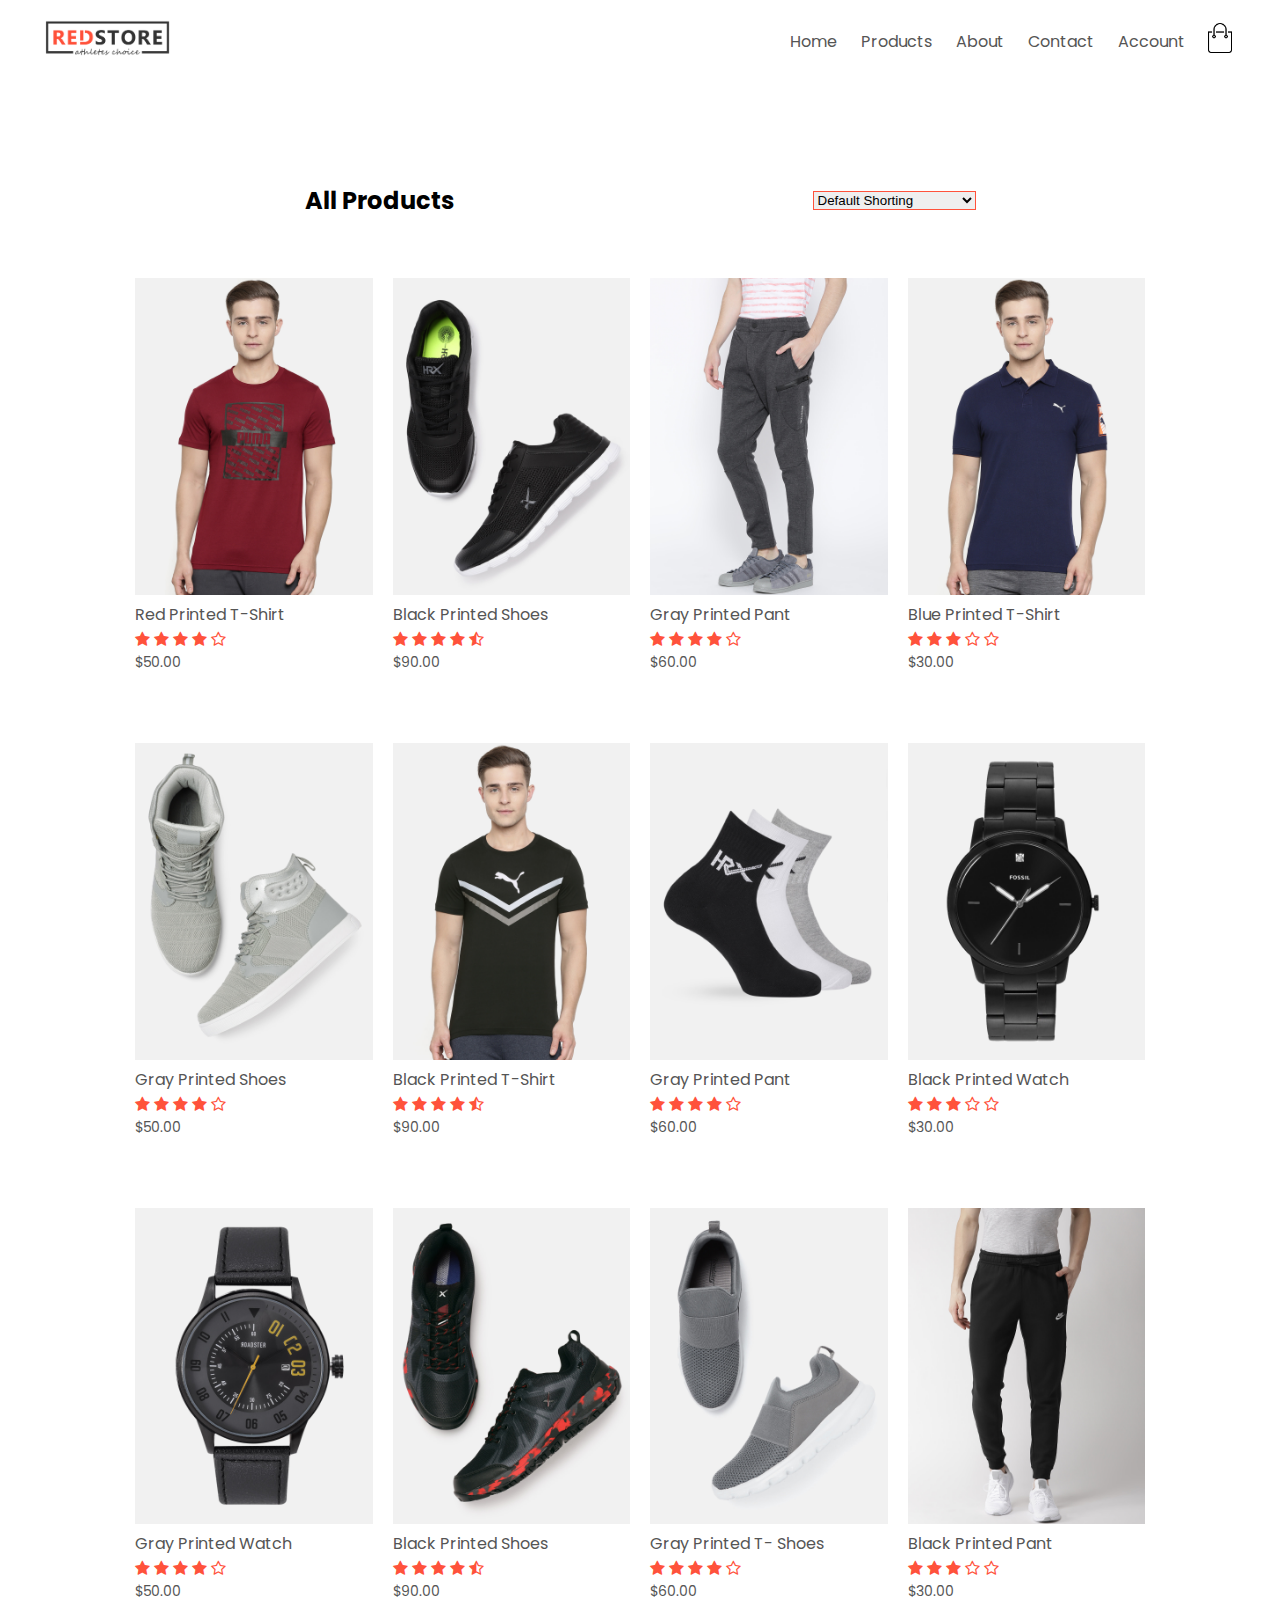
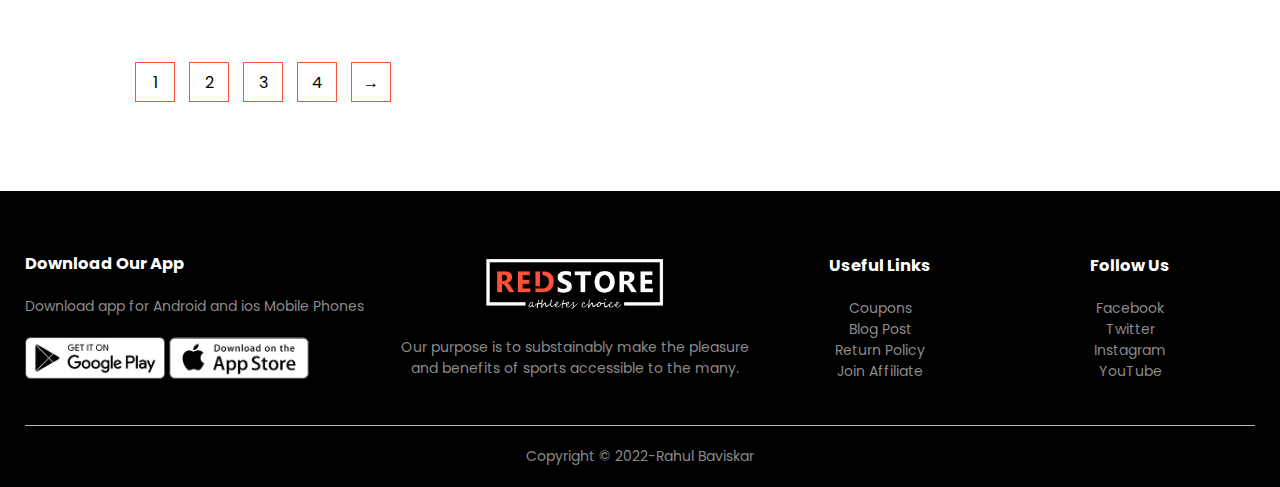
<file: product.html>
<!DOCTYPE html>
<html>
<head>
	<meta charset="utf-8">
	<meta name="viewport" content="width=device-width, initial-scale=1.0">
	<title>All Products - Redstore </title>
	<link rel="stylesheet" type="text/css" href="style.css">
	<link href="https://fonts.googleapis.com/css2?family=Poppins:ital,wght@0,300;0,400;0,500;0,600;1,700&display=swap" rel="stylesheet">
	<link rel="stylesheet" type="text/css" href="https://stackpath.bootstrapcdn.com/font-awesome/4.7.0/css/font-awesome.min.css">
</head>

<body>

<!-----------------------------Header--------------------------->
<div class="container">
	    <div class="navbar">
		    <div class="logo">
			   <a href="index.html"><img src="images/logo.png" width="125px"></a>
		    </div>
		  <nav>
			  <ul id="menuitems">
				<li><a href="index.html">Home</a></li>
				<li><a href="product.html">Products</a></li>
				<li><a href="">About</a></li>
				<li><a href="contact.html">Contact</a></li>
				<li><a href="account.html">Account</a></li>
			  </ul>
		  </nav>
		  <a href="cart.html"><img src="images/cart.png" width="30px" height="30px"></a>
		  <img src="images/menu.png" class="menu-icon" onclick="menutoggle()">
	   </div>
	   
</div>

<!------------------------------All Products----------------------------->

<div class="small-container">
   <div class="row row-2">
   	   <h2>All Products</h2>
   	       <select>
   	   	         <option>Default Shorting</option>
   	   	         <option>Short by Price</option>
   	   	         <option>Short by Popular Iterms</option>
   	   	         <option>Short by Rating</option>
   	   	         <option>Short by Sale</option>
   	       </select>
   </div>
       <div class="row">
       	<div class="col-4">
       		<a href="Product Details.html"><img src="images/product-1.jpg"></a>
       		<a href="Product Details.html"><h4>Red Printed T-Shirt</h4></a>
       		<div class="rating">
       		    <i class="fa fa-star"></i>
       		    <i class="fa fa-star"></i>
       		    <i class="fa fa-star"></i>
                <i class="fa fa-star"></i>
                <i class="fa fa-star-o"></i>
       	    </div>
       		<p>$50.00</p>
       	</div>
       	<div class="col-4">
       		<img src="images/product-2.jpg">
       		<h4>Black Printed Shoes</h4>
       		<div class="rating">
       		    <i class="fa fa-star"></i>
       		    <i class="fa fa-star"></i>
       		    <i class="fa fa-star"></i>
                <i class="fa fa-star"></i>
                <i class="fa fa-star-half-o"></i>
       	    </div>
       		<p>$90.00</p>
       	</div>
       	<div class="col-4">
       		<img src="images/product-3.jpg">
       		<h4>Gray Printed Pant</h4>
       		<div class="rating">
       		    <i class="fa fa-star"></i>
       		    <i class="fa fa-star"></i>
       		    <i class="fa fa-star"></i>
                <i class="fa fa-star"></i>
                <i class="fa fa-star-o"></i>
       	    </div>
       		<p>$60.00</p>
       	</div>
       	<div class="col-4">
       		<img src="images/product-4.jpg">
       		<h4>Blue Printed T-Shirt</h4>
       		<div class="rating">
       		    <i class="fa fa-star"></i>
       		    <i class="fa fa-star"></i>
       		    <i class="fa fa-star"></i>
                <i class="fa fa-star-o"></i>
                <i class="fa fa-star-o"></i>
       	    </div>
       		<p>$30.00</p>
       	</div>
       </div>
              <div class="row">
       	<div class="col-4">
       		<img src="images/product-5.jpg">
       		<h4>Gray Printed Shoes</h4>
       		<div class="rating">
       		    <i class="fa fa-star"></i>
       		    <i class="fa fa-star"></i>
       		    <i class="fa fa-star"></i>
                <i class="fa fa-star"></i>
                <i class="fa fa-star-o"></i>
       	    </div>
       		<p>$50.00</p>
       	</div>
       	<div class="col-4">
       		<img src="images/product-6.jpg">
       		<h4>Black Printed T-Shirt</h4>
       		<div class="rating">
       		    <i class="fa fa-star"></i>
       		    <i class="fa fa-star"></i>
       		    <i class="fa fa-star"></i>
                <i class="fa fa-star"></i>
                <i class="fa fa-star-half-o"></i>
       	    </div>
       		<p>$90.00</p>
       	</div>
       	<div class="col-4">
       		<img src="images/product-7.jpg">
       		<h4>Gray Printed Pant</h4>
       		<div class="rating">
       		    <i class="fa fa-star"></i>
       		    <i class="fa fa-star"></i>
       		    <i class="fa fa-star"></i>
                <i class="fa fa-star"></i>
                <i class="fa fa-star-o"></i>
       	    </div>
       		<p>$60.00</p>
       	</div>
       	<div class="col-4">
       		<img src="images/product-8.jpg">
       		<h4>Black Printed Watch</h4>
       		<div class="rating">
       		    <i class="fa fa-star"></i>
       		    <i class="fa fa-star"></i>
       		    <i class="fa fa-star"></i>
                <i class="fa fa-star-o"></i>
                <i class="fa fa-star-o"></i>
       	    </div>
       		<p>$30.00</p>
       	</div>
       </div>
       <div class="row">
       	<div class="col-4">
       		<img src="images/product-9.jpg">
       		<h4>Gray Printed Watch</h4>
       		<div class="rating">
       		    <i class="fa fa-star"></i>
       		    <i class="fa fa-star"></i>
       		    <i class="fa fa-star"></i>
                <i class="fa fa-star"></i>
                <i class="fa fa-star-o"></i>
       	    </div>
       		<p>$50.00</p>
       	</div>
       	<div class="col-4">
       		<img src="images/product-10.jpg">
       		<h4>Black Printed Shoes</h4>
       		<div class="rating">
       		    <i class="fa fa-star"></i>
       		    <i class="fa fa-star"></i>
       		    <i class="fa fa-star"></i>
                <i class="fa fa-star"></i>
                <i class="fa fa-star-half-o"></i>
       	    </div>
       		<p>$90.00</p>
       	</div>
       	<div class="col-4">
       		<img src="images/product-11.jpg">
       		<h4>Gray Printed T- Shoes</h4>
       		<div class="rating">
       		    <i class="fa fa-star"></i>
       		    <i class="fa fa-star"></i>
       		    <i class="fa fa-star"></i>
                <i class="fa fa-star"></i>
                <i class="fa fa-star-o"></i>
       	    </div>
       		<p>$60.00</p>
       	</div>
       	<div class="col-4">
       		<img src="images/product-12.jpg">
       		<h4>Black Printed Pant</h4>
       		<div class="rating">
       		    <i class="fa fa-star"></i>
       		    <i class="fa fa-star"></i>
       		    <i class="fa fa-star"></i>
                <i class="fa fa-star-o"></i>
                <i class="fa fa-star-o"></i>
       	    </div>
       		<p>$30.00</p>
       	</div>
       </div>
            <div class="page-btn">
       	        <span>1</span>
       	        <span>2</span>
       	        <span>3</span>
       	        <span>4</span>
       	        <span>&#8594;</span>
            </div>
</div>





<!-----------------------------footer------------------------------->

<div class="footer">
	<div class="container">
		<div class="row">
			<div class="footer-col-1">
				<h3>Download Our App</h3>
				<p>Download app for Android and ios Mobile Phones</p>
				    <div class="app-logo">
				    	<img src="images/play-store.png">
				    	<img src="images/app-store.png">
				    </div>
			</div>
			<div class="footer-col-2">
				<img src="images/logo-white.png">
				<p>Our purpose is to substainably make the pleasure and benefits of sports accessible to the many.</p>
			</div>
			<div class="footer-col-3">
				<h3>Useful Links</h3>
				<ul>
					<li>Coupons</li>
					<li>Blog Post</li>
					<li>Return Policy</li>
					<li>Join Affiliate</li>
				</ul>
			</div>
			<div class="footer-col-4">
				<h3>Follow Us</h3>
				<ul>
					<li>Facebook</li>
					<li>Twitter</li>
					<li>Instagram</li>
					<li>YouTube</li>
				</ul>
			</div>
		</div>
		<hr>
			<p class="copyright">Copyright &copy; 2022-Rahul Baviskar</p>

	</div>
</div>

<!----------------------js for toggle menu-------------------------------------------------------->
<script >
var menuitems = document.getElementById('menuitems');
menuitems.style.maxHeight = "0px";
function menutoggle() {
   if (menuitems.style.maxHeight == "0px") {
        menuitems.style.maxHeight = "200px"
     }
 else{
        menuitems.style.maxHeight = "0px"
     }
}
</script>
</body>
</html>
</file>
<file: style.css>
*{
margin: 0;
padding: 0;
box-sizing: border-box;
}

body{
font-family: 'Poppins', sans-serif;
}

.navbar{
display: flex;
align-items: center;
padding: 20px;
}

nav{
flex: 1;
text-align: right;
}

nav ul{
display: inline-block;
list-style-type: none;
}
nav ul li{
display: inline-block;
margin-right: 20px;
}

a{
text-decoration: none;
color: #555;
}

p{
color: #555;
}
.container{
max-width: 1300px;
margin: auto;
padding-left: 25px;
padding-right: 25px;
}
.row{
display: flex;
align-items: center;
flex-wrap: wrap;
justify-content: space-around;
}

.col-2{
flex-basis: 50%;
min-width: 300px;
}

.col-2 img{
max-width:100%;
padding:50px 0;
}

.col-2 h1{
font-size: 50px;
line-height: 60px;
padding: 25px 0;
}

.btn{
display: inline-block;
background: #ff523b;
padding: 8px 30px;
margin: 30px 0;
border-radius: 30px;
transition: backgraound 0.5s;
}

.btn:hover{
background: #563434;
}

.header{
background: radial-gradient(#fff,#ffd6d6);
}

.header .row{
margin-top: 70px;
}

/*------------------feature categories-----------*/

.categories{
margin: 70px 0;
}

.col-3{
flex-basis: 30%;
max-width: 350px;
margin-bottom: 30px;
}

.col-3 img{
width:100%;
}

.small-container{
max-width: 1080px;
margin: auto;
padding-left: 25px;
padding-right: 25px;
}

/*---------------featured Products-----------------*/
.col-4{
flex-basis: 25%;
padding: 10px;
min-width: 200px;
margin-bottom: 50px;
transition: transform 0.5s;
}

.col-4 img{
width: 100%;
}

.title{
text-align: center;
margin: 0 auto 80px;
position: relative;
line-height: 60px;
color: #555;
}
.title::after{
content: '';
background: #ff523b;
width: 80px;
height: 5px;
border-radius: 5px;
position: absolute;
bottom: 0;
left: 50%;
transform: translateX(-50%);
}

h4{
color: #555;
font-weight: normal;
}

.col-4 p{
font-size: 14px;
}

.rating .fa{
color: #ff523b;
}

.col-4:hover{
transform: translateY(-5px);
}

/*---------------------------offer---------------------------*/

.offer{
background: radial-gradient(#fff,#ffd6d6);
margin-top: 80px;
padding: 30px 0;
}

.col-2 .offer-img{
padding: 50px;
}

small{
color: #555;
}

/*--------------------testimonial-----------------------*/

.testimonial{
padding-top: 100px;
}

.testimonial .col-3{
	text-align: center;
	padding: 40px 20px;
	box-shadow: 0 0 20px 0px rgba(0, 0, 0, 0.1);
	cursor: pointer;
	transition: transform 0.5s;
}

.testimonial .col-3 img{
width: 50px;
margin-top: 20px;
border-radius: 50%;
}

.testimonial .col-3:hover{
transform: translateY(-10px);
}

.fa.fa-quote-left{
	font-size: 34px;
	color: #ff523b;
}

.col-3 p{
font-size: 12px;
margin: 12px 0;
color: #777;
}

.testimonial .col-3 h3{
font-weight: 600;
color: #555;
font-size: 16px;
}

/*-----------------------brands-------------------*/

.brands{
margin: 100px auto;
}

.col-5{
width: 160px;
}

.col-5 img{
width: 100%;
cursor: pointer;
filter: grayscale(100%);
}

.col-5 img:hover{
filter: grayscale(0);
}

/*------------------------footer-----------------------------*/

.footer{
background: #000;
color: #8a8a8a;
font-size: 14px;
padding: 60px 0 20px;
}

.footer p{
color: #8a8a8a;
}

.footer h3{
color: #fff;
margin-bottom:20px;
}

.footer-col-1 , .footer-col-2 , .footer-col-3 , .footer-col-4{
min-width: 250px;
margin-bottom: 20px;
}

.footer-col-1{
flex-basis: 30%;
}

.footer-col-2{
flex: 1;
text-align: center;
}

.footer-col-2 img{
width: 180px;
margin-bottom: 20px;
}

.footer-col-3 , .footer-col-4{
flex-basis: 12%;
text-align: center;
}

ul{
list-style-type: none;
}
.app-logo{
margin-top: 20px;
}

.app-logo img{
width: 140px;
}

.footer hr{
border: none;
background: #b5b5b5;
height: 1px;
margin: 20px 0;
}

.copyright{
text-align: center;
}

.menu-icon{
	width: 28px;
	margin-left: 20px;
	display: none;
}


/*----------------------------Media query for menu----------------------*/

@media only screen and (max-width:800px){
nav ul{
position: absolute;
top: 70px;
left: 0;
background:#333;
width:100%;
overflow: hidden;
transition: max-height 0.5s;
}
nav ul li{
display: block;
margin-right: 50px;
margin-top: 10px;
margin-bottom: 10px;
}
nav ul li a{
color: #fff;
}
.menu-icon{
display: block;
cursor: pointer;}
}


/*--------------------All Products-----------------------------*/
.row-2{
justify-content: space-around;
margin: 100px auto 50px;
}
select{
border: 1px solid #ff523b;
}

select: focus{
outline: none;
}

.page-btn{
margin: 0 auto 89px;
}

.page-btn span{
display: inline-block;
border: 1px solid #ff523b;
margin-left: 10px;
width: 40px;
height: 40px;
text-align: center;
line-height: 40px;
cursor: pointer;
}

.page-btn span:hover{
background: #ff523b;
color: #fff;
}

/*------------------Single product details----------------------------------------*/

.single-product{margin-top: 80px;
}

.single-product .col-2 img{
padding: 0;
}
.single-product .col-2{
padding: 20px;
}

.single-product h4{
margin: 20px 0;
font-size: 22px;
font-weight: bold;
}

.single-product select{
display: block;
padding: 10px;
margin-top: 20px;
}

.single-product input{
width: 50px;
height: 40px;
padding-left: 10px;
font-size: 20px;
margin-right: 10px;
border: 1px solid #ff523b;
}

input:focus {
outline: none;
}

.single-product .fa{
color: #ff523b;
margin-left: 10px;
}

.small-img-row{display: flex;
justify-content: space-around;
}

.small-img-col{
flex-basis: 24%;
cursor: pointer;
}

/*--------------------cart-items--------------------------------------------------*/

.cart-page{
margin: 80px auto;
}

table{
width: 100%;
border-collapse: collapse;
}

.cart-info{
display: flex;
flex-wrap: wrap;
}

th{
	text-align: left;
	padding: 5px;
	color: #fff;
	background: #ff523b;
	font-weight: normal;
}

td{
padding: 10px 5px;
}
td input{
	width: 40px;
	height: 30px;
	padding: 5px;

}

td a{
color: #ff523b;
font-size: 12px;
}

td img{
width: 80px;
height: 80px;
margin-right: 10px;
}

.total-price{
display: flex;
justify-content: flex-end;
}
.total-price table{
border-top:3px solid #ff523b;
width: 100%;
max-width: 400px;
}

td:last-child{
text-align: right;
}

th:last-child{
text-align: right;
}

/*-------------------------------------Account Page----------------------------*/

.account-page{
padding: 50px  0;
background: radial-gradient(#fff,#ffd6d6);
}

.form-container{
background: #FFF;
width: 300px;
height: 400px;
position: relative;
text-align: center;
padding: 20px 0;
margin: auto;
box-shadow: 0 0 20px 0px rgba(0, 0, 0, 0.1);
overflow: hidden;
}
.form-container span{
font-weight: bold;
padding: 0 10px;
color: #555;
cursor: pointer;
width: 100px;
display: inline-block;
}

.form-btn{
display: inline-block;
}

.form-container form{
max-width: 300px;
padding: 0 20px;
position: absolute;
top: 130px;
transition: transform 1s;
}

form input{
width: 100%;
height: 30px;
margin: 10px 0;
padding: 0 10px;
border: 1px solid #ccc;
}

form .btn{
width: 100%;
border: none;
cursor: pointer;
margin: 10px 0;
}
form .btn:focus{
outline: none;
}

#LoginForm{
left: -300px;
}

#RegForm{
left: 0px;
}
form a{
font-size: 12px;
}

#Indicator{
width: 100px;
border: none;
background: #ff523b;
height: 3px;
margin-top: 8px;
transform: translateX(100px);
transition: transform 1s;
}

/*--------Contact---------*/


.social-icons{
	margin-top: 30px;
}

.social-icons a{
text-decoration: none;
font-size: 30px;
margin-right: 15px;
color: ;
display: inline-block;
transition: transform 0.5s;
}
.social-icons a:hover{
	color: #ff004f;
transform: translateY(-5px);
}

/*form input, form textarea{
	width: 100%;
border: 0;
outline: none;
background: #262626;
padding: 15px;
margin: 15px 0;
color: #fff;
font-size: 18px;
border-radius: 6px;
}*/


#msg{
color: #61b752;
margin-top: -40px;
display: block;
}




/*----------------------------Media query for less than 600px----------------------*/

@media only screen and (max-width:600px){
.row{ 
	text-align:center;
	 }
	 .col-2, .col-3 , .col-4{
	 	flex-basis: 100%
	 }
	 .single-product .row{
	 	text-align: left;
	 }
	 .single-product .col-2{
	 	padding: 20px 0;
	 }
	 .single-product h1{
	 	font-size: 26px;
	 	line-height: 32px;
	 }
	 .cart-info p{
	 	display: none;}
	 }
</file>
